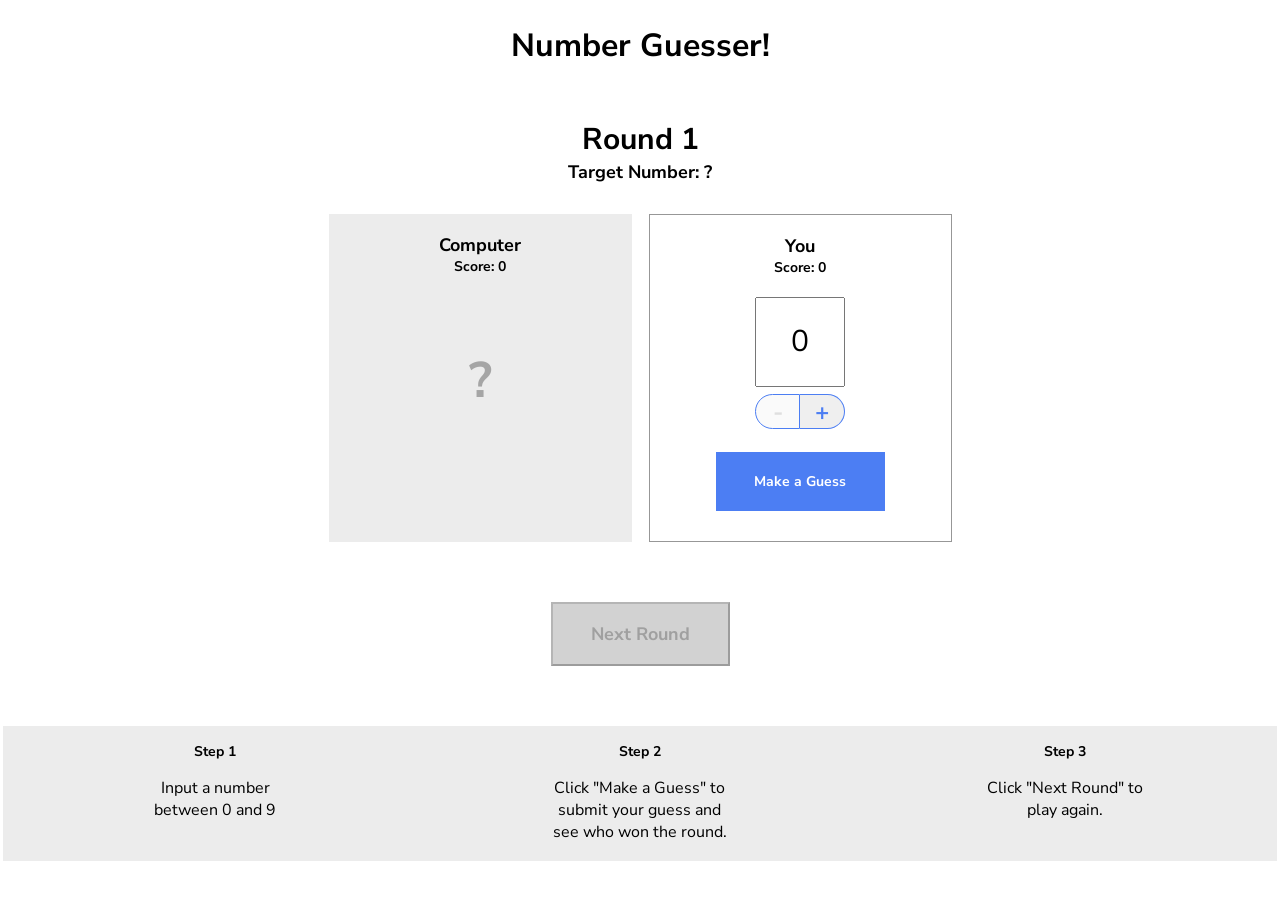
<file: Number Guesser/index.html>
<!DOCTYPE html>
<html lang="en">
  <head>
    <meta charset="UTF-8" />
    <meta http-equiv="X-UA-Compatible" content="IE=edge" />
    <meta name="viewport" content="width=device-width, initial-scale=1.0" />
    <title>Codecademy | Challenge Project: Number Guesser</title>
    <link
      href="https://fonts.googleapis.com/css?family=Nunito+Sans:400,700"
      rel="stylesheet"
    />
    <link rel="stylesheet" href="./style.css" />
  </head>
  <body>
    <div class="game-container">
      <header>
        <h1>Number Guesser!</h1>
      </header>

      <div class="rounds">
        <p class="round-label">Round <span id="round-number">1</span></p>
        <p class="guess-label">
          Target Number: <span id="target-number">?</span>
        </p>
      </div>

      <div class="guessing-area">
        <div class="guess computer-guess">
          <div class="guess-title">
            <p class="guess-label">Computer</p>
            <p class="score-label">Score: <span id="computer-score">0</span></p>
          </div>
          <p id="computer-guess">?</p>
          <p class="winning-text" id="computer-wins"></p>
        </div>
        <div class="guess human-guess">
          <div class="guess-title">
            <p class="guess-label">You</p>
            <p class="score-label">Score: <span id="human-score">0</span></p>
          </div>
          <input type="number" id="human-guess" min="0" max="9" value="0" />
          <div class="number-controls">
            <button class="number-control left" id="subtract" disabled>
              -
            </button>
            <button class="number-control right" id="add">+</button>
          </div>
          <button class="button" id="guess">Make a Guess</button>
        </div>
      </div>

      <div class="next-round-container">
        <button class="button" id="next-round" disabled>Next Round</button>
      </div>
    </div>

    <div class="instructions">
      <div class="instruction">
        <h3>Step 1</h3>
        <p>Input a number between 0 and 9</p>
      </div>
      <div class="instruction">
        <h3>Step 2</h3>
        <p>
          Click "Make a Guess" to submit your guess and see who won the round.
        </p>
      </div>
      <div class="instruction">
        <h3>Step 3</h3>
        <p>Click "Next Round" to play again.</p>
      </div>
    </div>

    <script src="./script.js"></script>
    <script src="./game.js"></script>
  </body>
</html>
</file>
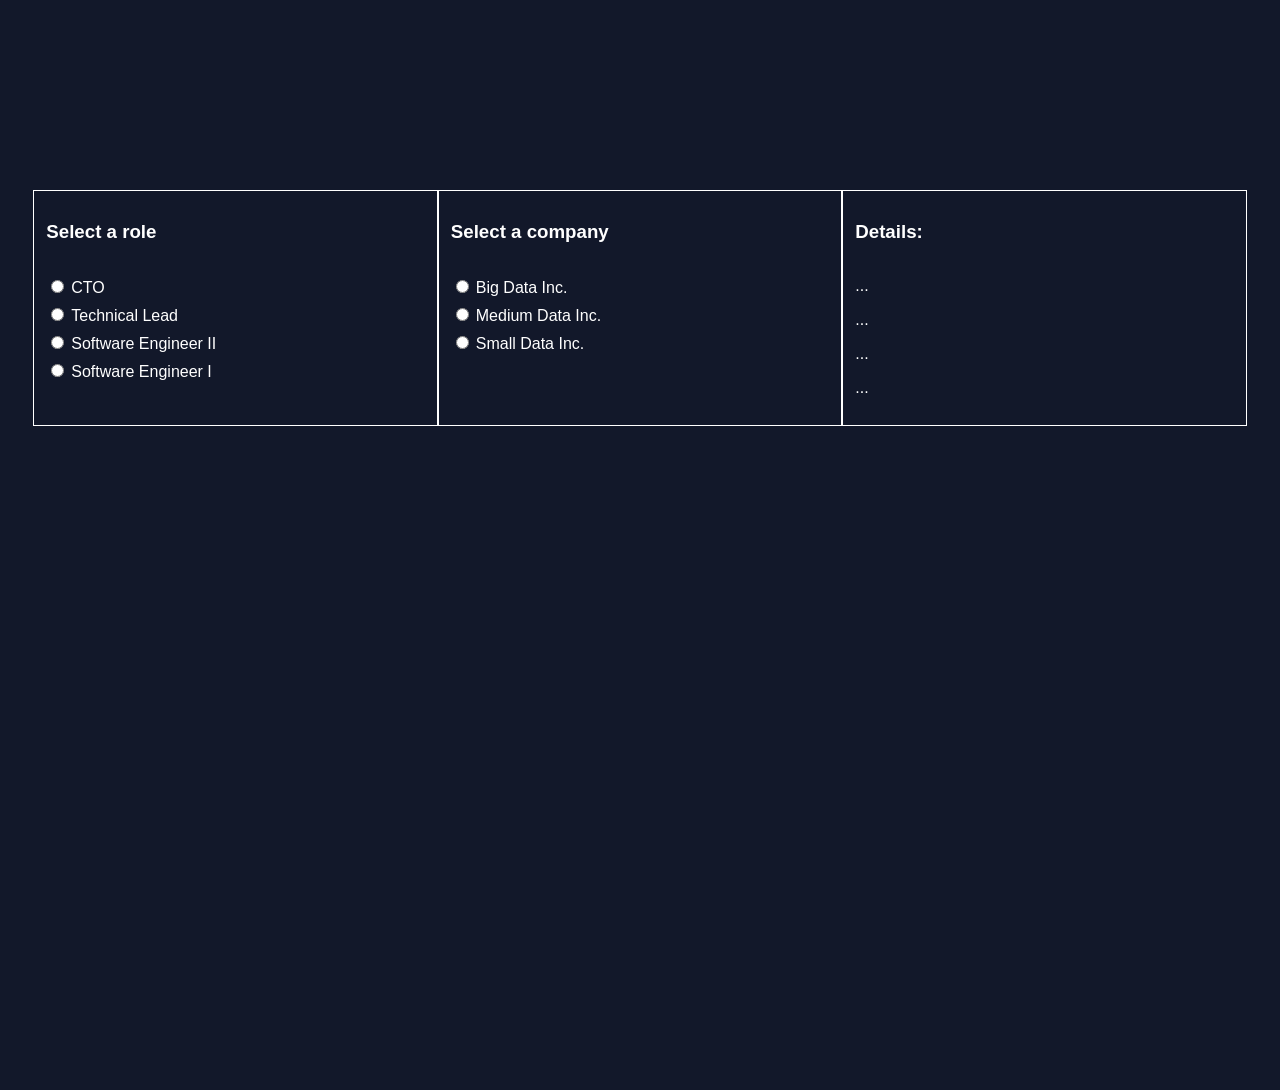
<file: WorkAround Explorer/index.html>
<!DOCTYPE html>
<html lang="en">
  <head>
    <meta charset="UTF-8" />
    <meta http-equiv="X-UA-Compatible" content="IE=edge" />
    <meta name="viewport" content="width=device-width, initial-scale=1.0" />
    <title>Codecademy | WorkAround Explorer</title>
    <link rel="stylesheet" type="text/css" href="index.css" />
    <script type="module" src="main.js" defer></script>
  </head>
  <body>
    <main>
      <!-- The roles and companies <section>s are dynamically created in main.js with renderInputButtons() -->
      <section id="resultsContainer">
        <h3>Details:</h3>
        <p id="salarySelected">...</p>
        <p id="salaryAverageByRole">...</p>
        <p id="salaryAverageByCompany">...</p>
        <p id="salaryAverageIndustry">...</p>
      </section>
    </main>
  </body>
</html>
</file>
<file: Number Guesser/style.css>
* {
  font-family: "Nunito Sans";
  box-sizing: border-box;
}

body {
  margin: 0 auto;
  padding: 3px;
  background-color: #fff;
}

.game-container {
  max-width: 640px;
  margin: 0 auto;
  text-align: center;
}

header {
  display: flex;
  justify-content: center;
}

.rounds {
  display: flex;
  flex-direction: column;
  align-items: center;
  margin-bottom: 30px;
}

.round-label {
  font-size: 30px;
  font-weight: 700;
  margin-bottom: 0px;
}

.guess {
  min-width: 303px;
  height: 328px;
  display: flex;
  flex-direction: column;
  align-items: center;
  padding: 19px;
}

.guessing-area {
  display: flex;
  justify-content: space-around;
  align-items: flex-start;
  margin-bottom: 60px;
}

.guess-title {
  display: flex;
  flex-direction: column;
  align-items: center;
  justify-content: flex-start;
  margin-bottom: 20px;
}

.guess-label {
  font-size: 18px;
  font-weight: 700;
  margin: 0;
}

.score-label {
  font-size: 14px;
  font-weight: 700;
  margin: 0;
}

.target-guess {
  display: flex;
  flex-direction: column;
  align-items: center;
  justify-content: flex-start;
}

.computer-guess {
  background-color: #ececec;
}

#computer-guess {
  font-size: 50px;
  font-weight: 700;
  color: #a5a5a5;
}

.human-guess {
  border: 1px solid #979797;
}

.guess input {
  height: 90px;
  width: 90px;
  font-size: 30px;
  text-align: center;
  margin: 0 auto;
  margin-bottom: 7px;
}

.number-controls {
  font-size: 0;
  margin-bottom: 23px;
}

.number-control {
  border: solid 1px #4c7ef3;
  display: inline-block;
  width: 45px;
  height: 35px;
  font-size: 24px;
  font-weight: 700;
  color: #4c7ef3;
  cursor: pointer;
}

.number-controls button[disabled] {
  color: #dfdfdf;
  cursor: default;
}

.left {
  border-top-left-radius: 22.5px;
  border-bottom-left-radius: 22.5px;
}

.right {
  border-top-right-radius: 22.5px;
  border-bottom-right-radius: 22.5px;
  border-left-width: 0px;
}

.controls {
  display: flex;
  justify-content: space-around;
}

.button {
  background-color: #4c7ef3;
  color: #fff;
  cursor: pointer;
}

#guess {
  padding: 20px;
  width: 169px;
  height: 59px;
  border: none;
  font-weight: 700;
  font-size: 14px;
}

input[type="number"]::-webkit-inner-spin-button {
  -webkit-appearance: none;
}

#next-round {
  width: 179px;
  height: 64px;
  font-size: 18px;
  font-weight: bold;
  margin-left: auto;
  margin-right: auto;
  margin-bottom: 60px;
}

.button[disabled] {
  background-color: #d2d2d2;
  color: #a0a0a0;
  cursor: default;
}

.instructions {
  background-color: #ececec;
  width: 100%;
  display: flex;
  justify-content: space-around;
}

.instruction {
  width: 180px;
  padding: 2px;
  text-align: center;
}

.instructions h3 {
  font-size: 14px;
}

.winning-text,
.winning-text[disabled] {
  color: #ec3636;
  font-weight: 700;
}
</file>
<file: WorkAround Explorer/index.css>
html {
  height: 100%;
  background-color: rgb(18, 24, 42);
  color: white;
  font-family: "Helvetica", sans-serif;
}

body {
  height: 100%;
}

main {
  display: flex;
  margin: 15% 2%;
}

section {
  width: 100%;
  border: 1px solid white;
  padding: 12px;
}

h3 {
  height: 2em;
}

.option {
  margin-bottom: 0.5em;
}

input {
  margin-right: 7px;
}

#roleInputs {
  flex-grow: 1;
}

#companyInputs {
  flex-grow: 1;
}

#resultsContainer {
  flex-grow: 2;
}

input {
  background-color: rgb(18, 24, 42);
  border-color: white;
}
</file>
